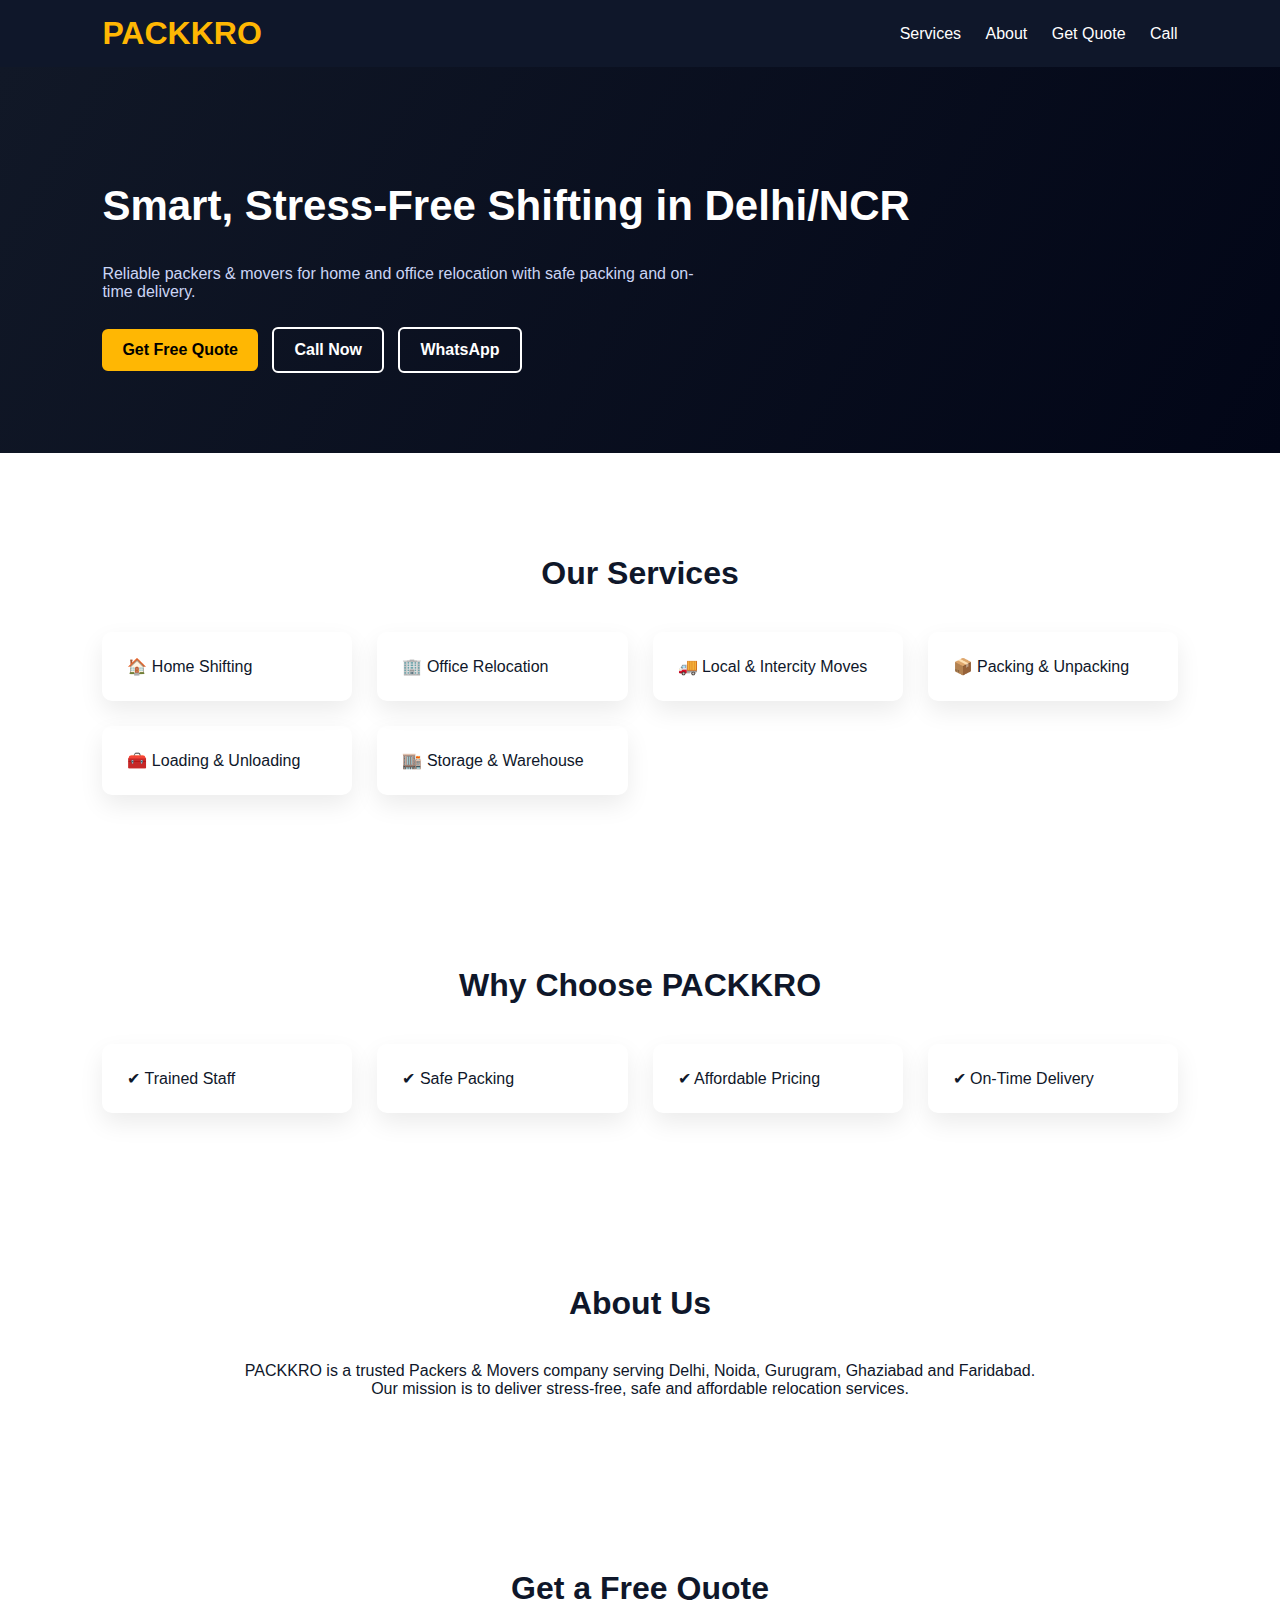
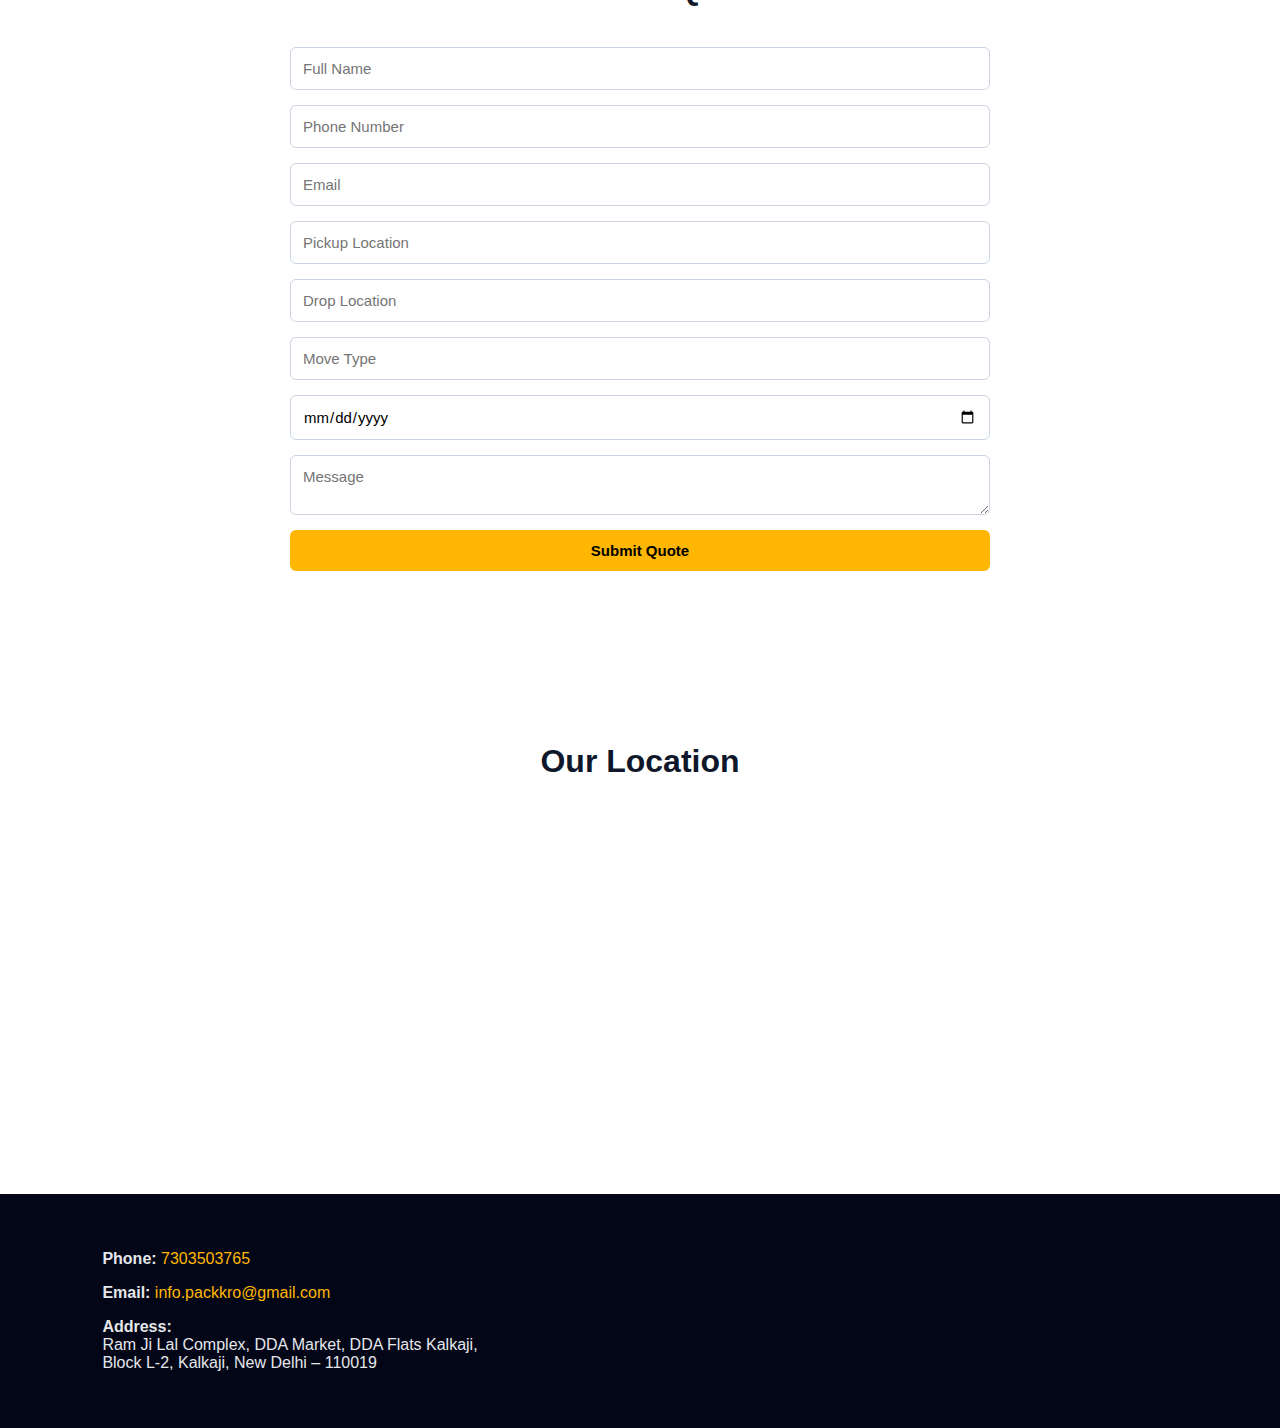
<file: index.html>
<!DOCTYPE html>
<html lang="en">
<head>
<meta charset="UTF-8">
<title>PACKKRO – Packers & Movers Delhi/NCR</title>
<meta name="viewport" content="width=device-width, initial-scale=1.0">
<meta name="description" content="PACKKRO – Professional Packers & Movers in Delhi NCR. Safe, affordable and stress-free relocation services.">

<style>
:root{
  --yellow:#ffb703;
  --black:#0f172a;
  --gray:#64748b;
}
*{box-sizing:border-box;font-family:Inter,Arial,sans-serif;}
body{margin:0;color:var(--black);background:#fff;}
a{text-decoration:none;color:inherit}

/* Header */
header{
  background:var(--black);
  color:#fff;
  padding:15px 8%;
  display:flex;
  justify-content:space-between;
  align-items:center;
}
header h1{color:var(--yellow);margin:0}
nav a{margin-left:20px;color:#fff;font-weight:500}

/* Hero */
.hero{
  padding:80px 8%;
  background:linear-gradient(120deg,#111827,#020617);
  color:#fff;
}
.hero h2{font-size:42px}
.hero p{max-width:600px;color:#cbd5f5}
.hero .btns a{
  display:inline-block;
  margin:10px 10px 0 0;
  padding:12px 20px;
  border-radius:6px;
  font-weight:600;
}
.btn-primary{background:var(--yellow);color:#000}
.btn-outline{border:2px solid #fff;color:#fff}

/* Sections */
section{padding:70px 8%}
h3{text-align:center;font-size:32px;margin-bottom:40px}

/* Cards */
.grid{
  display:grid;
  grid-template-columns:repeat(auto-fit,minmax(250px,1fr));
  gap:25px;
}
.card{
  padding:25px;
  border-radius:10px;
  box-shadow:0 10px 25px rgba(0,0,0,.08);
  transition:.3s;
}
.card:hover{transform:translateY(-6px)}

/* Quote Form */
form{
  max-width:700px;
  margin:auto;
  display:grid;
  gap:15px;
}
input,textarea,button{
  padding:12px;
  border-radius:6px;
  border:1px solid #cbd5e1;
  font-size:15px;
}
button{
  background:var(--yellow);
  border:none;
  font-weight:700;
  cursor:pointer;
}
button:hover{opacity:.9}

/* Footer */
footer{
  background:#020617;
  color:#e5e7eb;
  padding:40px 8%;
}
footer a{color:var(--yellow)}

@media(max-width:768px){
.hero h2{font-size:32px}
header{flex-direction:column;gap:10px}
}
</style>
</head>

<body>

<header>
  <h1>PACKKRO</h1>
  <nav>
    <a href="#services">Services</a>
    <a href="#about">About</a>
    <a href="#quote">Get Quote</a>
    <a href="tel:7303503765">Call</a>
  </nav>
</header>

<section class="hero">
  <h2>Smart, Stress-Free Shifting in Delhi/NCR</h2>
  <p>Reliable packers & movers for home and office relocation with safe packing and on-time delivery.</p>
  <div class="btns">
    <a href="#quote" class="btn-primary">Get Free Quote</a>
    <a href="tel:7303503765" class="btn-outline">Call Now</a>
    <a href="https://wa.me/917303503765" class="btn-outline">WhatsApp</a>
  </div>
</section>

<section id="services">
<h3>Our Services</h3>
<div class="grid">
  <div class="card">🏠 Home Shifting</div>
  <div class="card">🏢 Office Relocation</div>
  <div class="card">🚚 Local & Intercity Moves</div>
  <div class="card">📦 Packing & Unpacking</div>
  <div class="card">🧰 Loading & Unloading</div>
  <div class="card">🏬 Storage & Warehouse</div>
</div>
</section>

<section>
<h3>Why Choose PACKKRO</h3>
<div class="grid">
  <div class="card">✔ Trained Staff</div>
  <div class="card">✔ Safe Packing</div>
  <div class="card">✔ Affordable Pricing</div>
  <div class="card">✔ On-Time Delivery</div>
</div>
</section>

<section id="about">
<h3>About Us</h3>
<p style="max-width:800px;margin:auto;text-align:center">
PACKKRO is a trusted Packers & Movers company serving Delhi, Noida, Gurugram, Ghaziabad and Faridabad.
Our mission is to deliver stress-free, safe and affordable relocation services.
</p>
</section>

<section id="quote">
<h3>Get a Free Quote</h3>

<form id="quoteForm">
<input name="name" placeholder="Full Name" required>
<input name="phone" placeholder="Phone Number" required>
<input name="email" placeholder="Email">
<input name="pickup" placeholder="Pickup Location" required>
<input name="drop" placeholder="Drop Location" required>
<input name="moveType" placeholder="Move Type">
<input name="date" type="date">
<textarea name="message" placeholder="Message"></textarea>
<button type="submit">Submit Quote</button>
</form>
</section>

<section>
<h3>Our Location</h3>
<iframe
src="https://www.google.com/maps?q=Ram+Ji+Lal+Complex+DDA+Market+Kalkaji+New+Delhi+110019&output=embed"
width="100%" height="300" style="border:0;" loading="lazy"></iframe>
</section>

<footer>
<p><strong>Phone:</strong> <a href="tel:7303503765">7303503765</a></p>
<p><strong>Email:</strong> <a href="mailto:info.packkro@gmail.com">info.packkro@gmail.com</a></p>
<p><strong>Address:</strong><br>
Ram Ji Lal Complex, DDA Market, DDA Flats Kalkaji,<br>
Block L-2, Kalkaji, New Delhi – 110019</p>
</footer>

<script>
document.getElementById("quoteForm").addEventListener("submit",async e=>{
e.preventDefault();
const f=e.target;
const data={
name:f.name.value,
phone:f.phone.value,
email:f.email.value,
pickup:f.pickup.value,
drop:f.drop.value,
moveType:f.moveType.value,
date:f.date.value,
message:f.message.value
};
await fetch("https://script.google.com/macros/s/AKfycbwUbhQKiZnRC3Y0qZYkQr-3XWoldqEThMStzt6K3Z6IrKuqCFRePTrZ65XPv9Qh02qBZg/exec",{method:"POST",body:JSON.stringify(data)});
alert("Thank you! We will contact you soon.");
f.reset();
});
</script>

</body>
</html>
</file>
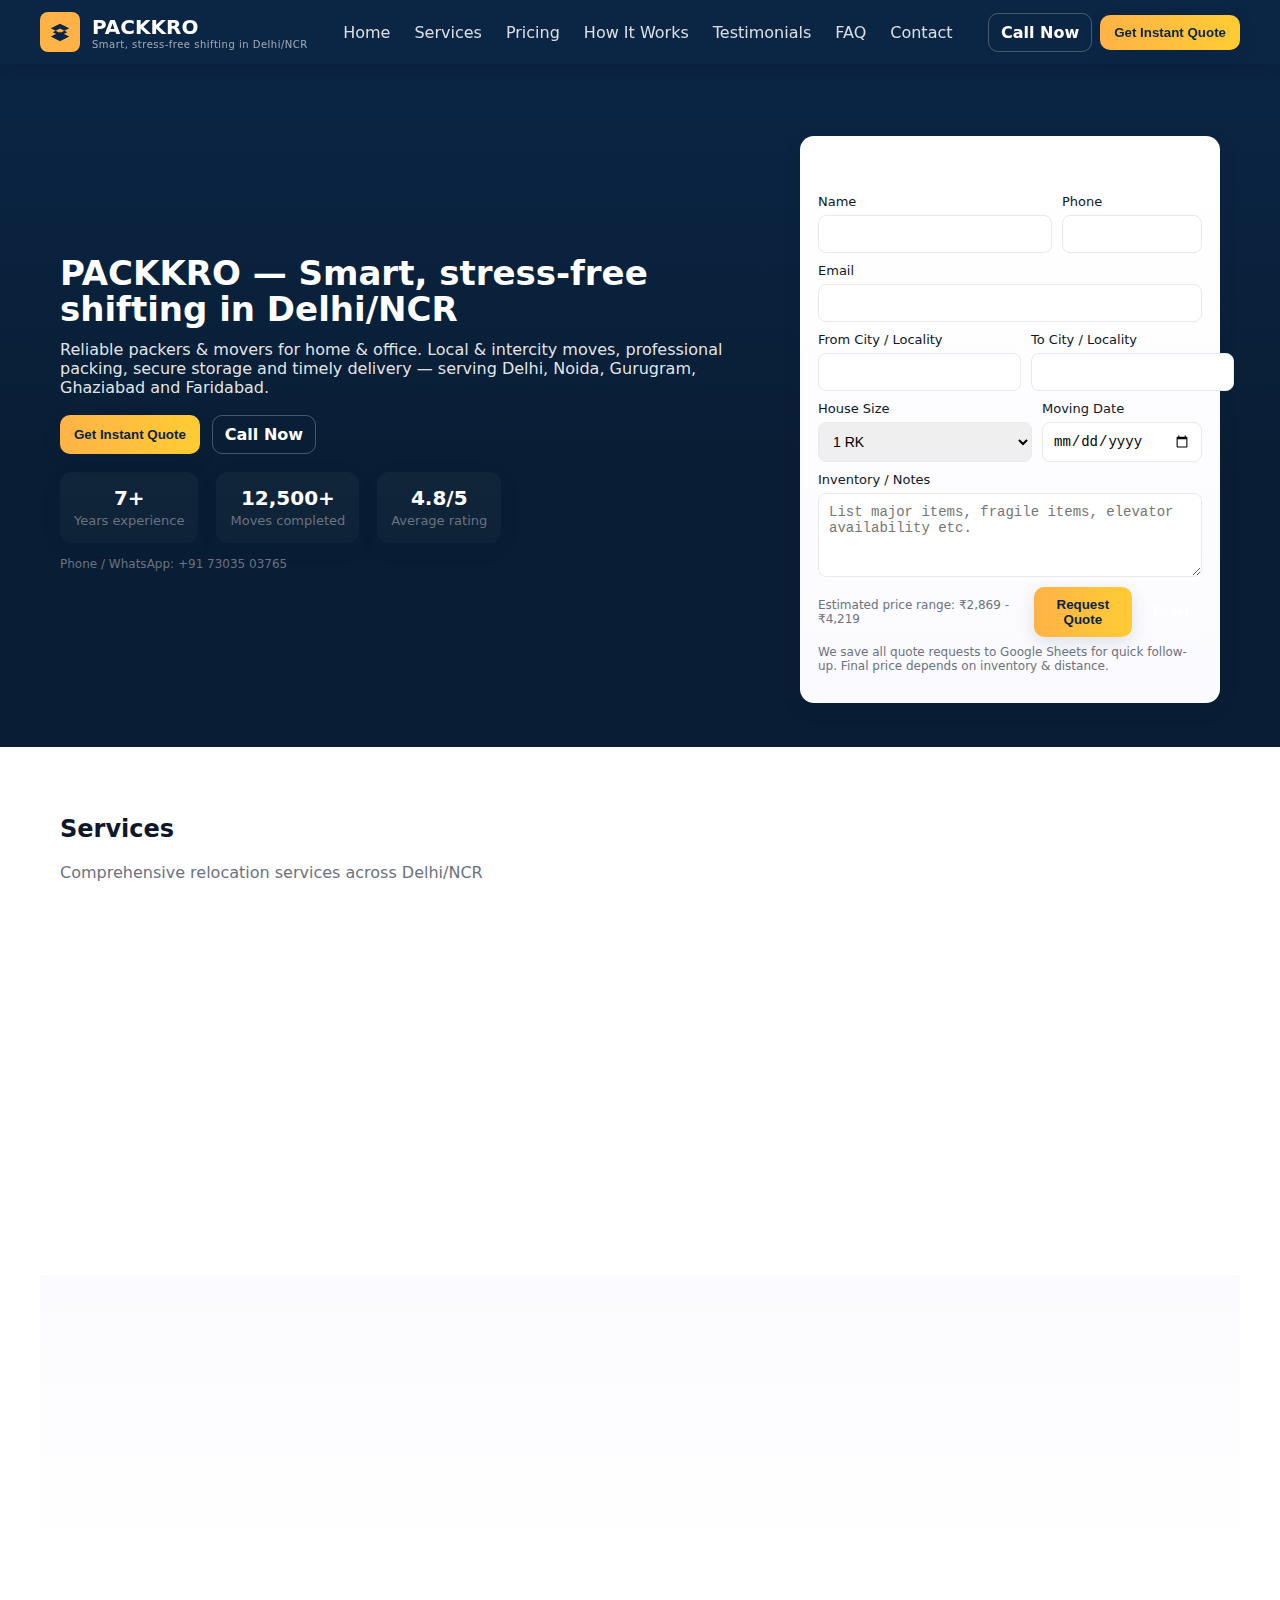
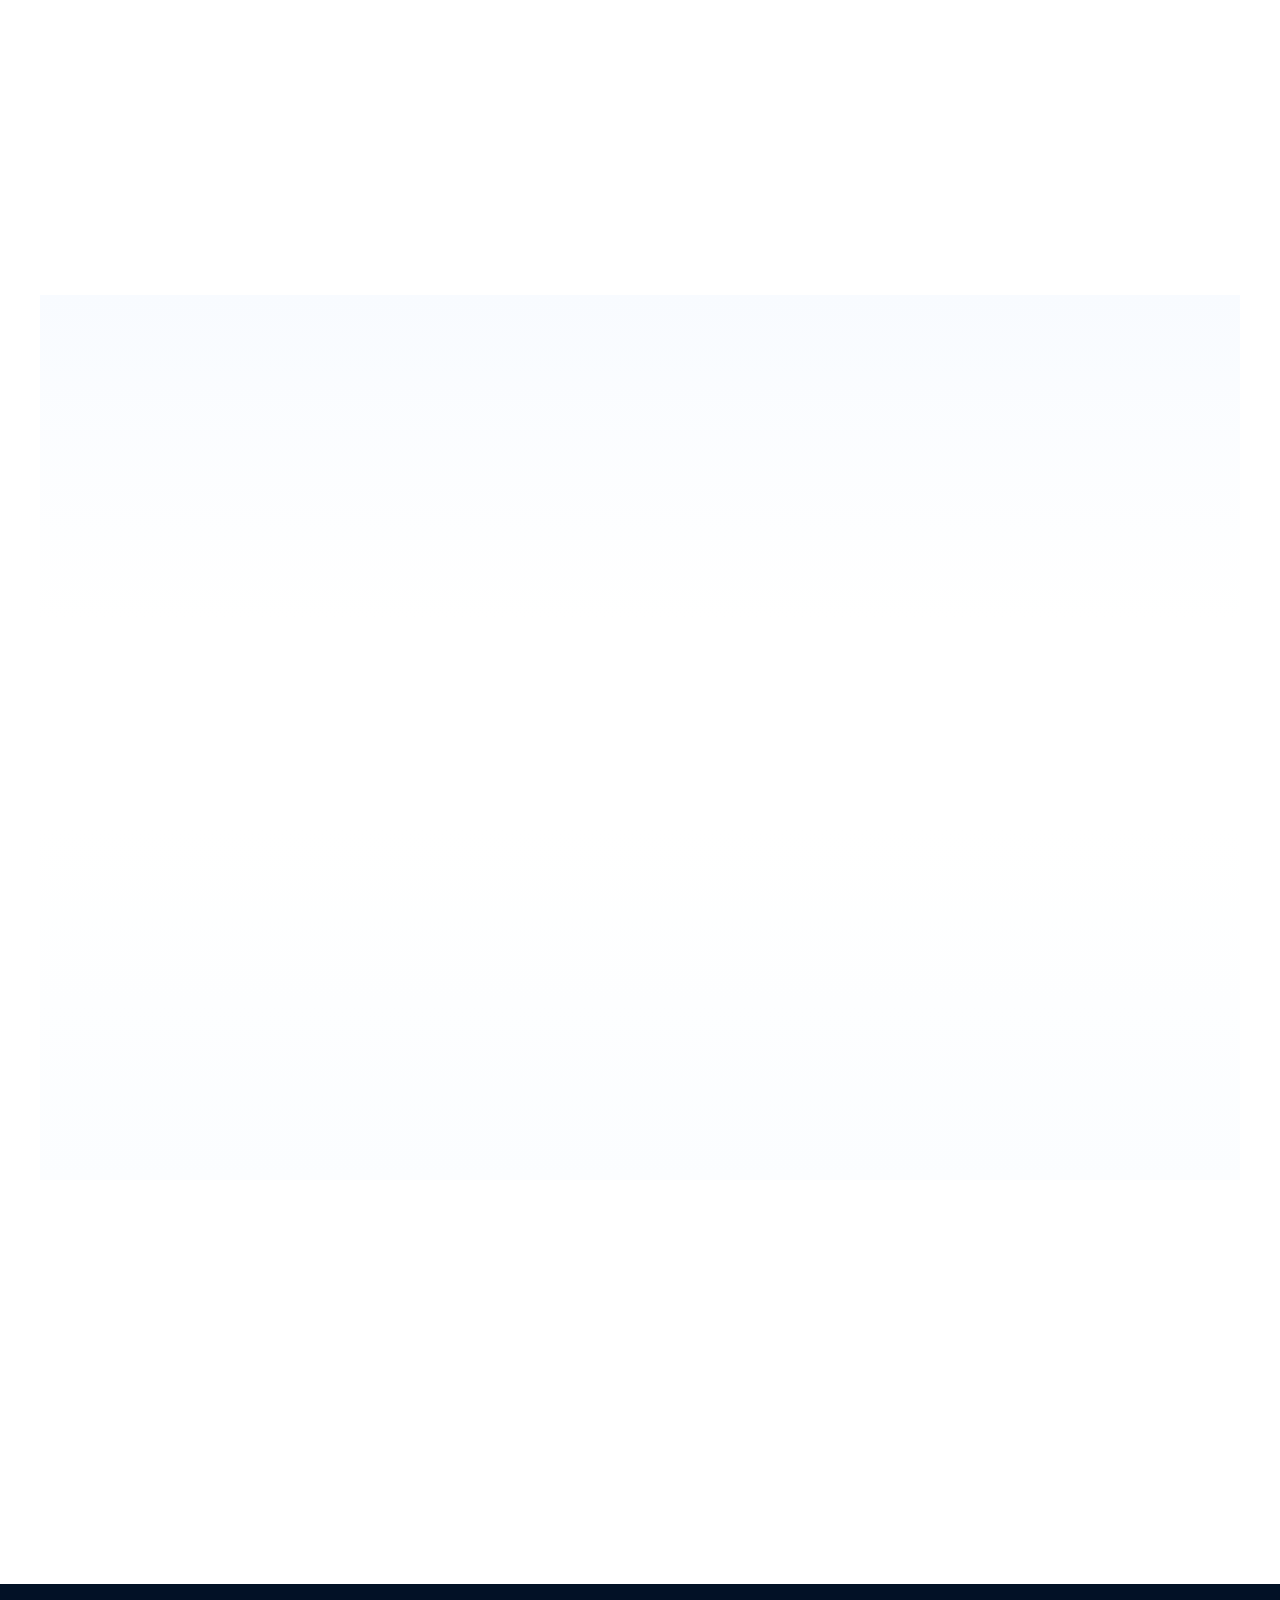
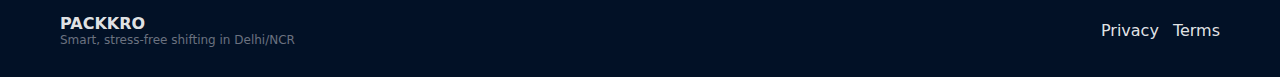
<file: index9.html>
<!doctype html>
<html lang="en">
<head>
  <meta charset="utf-8">
  <meta name="viewport" content="width=device-width, initial-scale=1">
  <title>PACKKRO — Smart, stress-free shifting in Delhi/NCR | Packers & Movers</title>
  <meta name="description" content="PACKKRO — Professional packers & movers serving Delhi, Noida, Gurugram, Ghaziabad and Faridabad. Home & office shifting, packing, storage, loading & unloading. Get instant quotes." />
  <meta name="keywords" content="Packers and Movers Delhi, Movers Delhi NCR, Home shifting Delhi, Office relocation Noida, Storage Gurugram" />
  <meta name="author" content="PACKKRO">

  <meta property="og:title" content="PACKKRO — Smart, stress-free shifting in Delhi/NCR">
  <meta property="og:description" content="Reliable packers & movers in Delhi/NCR — home & office shifting, packing, storage. Get an instant quote.">
  <meta property="og:type" content="website">

  <script type="application/ld+json">
  {
    "@context": "https://schema.org",
    "@type": "MovingCompany",
    "name": "PACKKRO",
    "description": "Smart, stress-free shifting in Delhi/NCR — home & office moving, packing, storage.",
    "areaServed": ["Delhi","Noida","Gurugram","Ghaziabad","Faridabad"],
    "url": "https://yourdomain.com",
    "telephone": "+91-7303503765",
    "email": "info.packkro@gmail.com"
  }
  </script>

  <link rel="icon" href="data:image/svg+xml,<svg xmlns='http://www.w3.org/2000/svg' viewBox='0 0 100 100'><rect fill='%23ffd166' width='100' height='100'/><circle cx='30' cy='35' r='10' fill='%23033' /><rect x='35' y='30' width='30' height='18' rx='3' fill='%23033' /></svg>">

  <style>
    /* Reset & base */
    :root{
      --primary-start: #ffb347; /* warm yellow-orange */
      --primary-end: #ffcc33;
      --navy: #0b2545; /* dark navy */
      --muted: #6b7280;
      --glass: rgba(255,255,255,0.06);
      --card-shadow: 0 6px 18px rgba(11,37,69,0.12);
      --lift-shadow: 0 18px 30px rgba(11,37,69,0.18);
      --radius: 12px;
      --max-width: 1200px;
    }

    *{box-sizing:border-box}
    html,body{height:100%;margin:0;font-family:Inter, ui-sans-serif, system-ui, -apple-system, "Segoe UI", Roboto, "Helvetica Neue", Arial; color:#0f172a}
    a{text-decoration:none;color:inherit}

    /* Layout */
    .container{max-width:var(--max-width);margin:0 auto;padding:0 20px}

    /* --- ELEGANT HEADER STYLES --- */
    header{
      position:sticky;
      top:0;
      z-index:60;
      background:var(--navy); /* Solid dark background */
      box-shadow:0 6px 20px rgba(0,0,0,0.15); /* Clean, subtle shadow */
    }
    .nav{
      display:flex;
      align-items:center;
      justify-content:space-between;
      padding:12px 0; /* Slightly reduced padding */
    }
    .brand{
      display:flex;
      gap:12px;
      align-items:center;
      transition: opacity .15s ease;
    }
    .brand:hover{
      opacity: 0.9;
    }
    .logo-mark{
      width:40px;
      height:40px;
      border-radius:8px;
      background:var(--primary-start); /* Solid Primary color */
      display:grid;
      place-items:center;
    }
    .logo-mark svg{
      width:22px;
      height:22px;
      fill:var(--navy); /* Dark color icon on primary background */
    }
    .brand h1{
      font-size:20px;
      margin:0;
      color:white;
      font-weight:800; /* Bolder brand name */
    }
    .brand p{
      margin:0;
      font-size:10px;
      color:rgba(255,255,255,0.6);
      font-weight:500;
      letter-spacing:0.5px; /* Subtle tagline */
    }

    nav ul{display:flex;gap:24px;align-items:center;margin:0;padding:0;list-style:none}
    nav a{
      color:rgba(255,255,255,0.85);
      font-weight:500;
      transition:color .15s ease;
    }
    nav a:hover{
      color:var(--primary-end); /* Primary color hover effect */
    }

    .cta-row{display:flex;gap:8px;align-items:center}
    .btn{display:inline-flex;align-items:center;gap:8px;padding:10px 14px;border-radius:10px;border:0;cursor:pointer;font-weight:700}
    .btn-primary{background:linear-gradient(90deg,var(--primary-start),var(--primary-end));color:var(--navy);box-shadow:var(--card-shadow);transition:transform .18s ease,box-shadow .18s ease}
    .btn-outline{background:transparent;border:1px solid rgba(255,255,255,0.25);color:#fff;padding:9px 12px; transition:border-color .15s ease}
    .btn-outline:hover{border-color:var(--primary-end)}

    .btn:hover{transform:translateY(-4px);box-shadow:var(--lift-shadow)}
    .btn:active{transform:scale(.98)}

    /* Hero */
    .hero{background:linear-gradient(180deg, rgba(11,37,69,1) 0%, rgba(9,30,52,1) 60%);color:white;padding:72px 0 44px}
    .hero-grid{display:grid;grid-template-columns:1fr 420px;gap:36px;align-items:center}
    .hero h2{font-size:34px;margin:0 0 12px;line-height:1.05}
    .hero p.lead{color:rgba(255,255,255,0.9);margin:0 0 18px}
    .hero .hero-actions{display:flex;gap:12px}

    .quick-stats{display:flex;gap:18px;margin-top:22px}
    .stat{background:linear-gradient(180deg, rgba(255,255,255,0.03), rgba(255,255,255,0.02));padding:14px;border-radius:12px;min-width:110px;text-align:center;box-shadow:var(--card-shadow)}
    .stat strong{display:block;font-size:20px}
    .stat span{font-size:13px;color:var(--muted)}

    /* Quote form card */
    .quote-card{background:linear-gradient(180deg,#fff 0%, #fbfbff 100%);padding:18px;border-radius:14px;box-shadow:var(--card-shadow)}
    .form-row{display:flex;gap:10px}
    .form-group{display:flex;flex-direction:column;margin-bottom:10px}
    label{font-size:13px;margin-bottom:6px;color:#0f172a}
    input,select,textarea{padding:10px;border-radius:8px;border:1px solid #e6e9ef;font-size:14px}
    textarea{min-height:84px}
    .small{font-size:12px;color:var(--muted)}

    /* Services */
    .services-grid{display:grid;grid-template-columns:repeat(3,1fr);gap:18px}
    .service-card{background:white;padding:18px;border-radius:12px;box-shadow:var(--card-shadow);transition:transform .18s ease,box-shadow .18s ease}
    .service-card:hover{transform:translateY(-6px);box-shadow:var(--lift-shadow)}
    .service-icon{width:54px;height:54px;border-radius:10px;background:linear-gradient(135deg,var(--primary-start),var(--primary-end));display:grid;place-items:center;color:var(--navy);font-weight:800}

    /* Pricing */
    .pricing-grid{display:grid;grid-template-columns:repeat(3,1fr);gap:18px;margin-top:10px}
    .price-card{padding:18px;border-radius:12px;background:white;box-shadow:var(--card-shadow)}
    .price-large{font-size:20px;font-weight:800}

    /* How it works */
    .steps{display:flex;gap:14px}
    .step{background:white;padding:14px;border-radius:12px;box-shadow:var(--card-shadow);flex:1;text-align:center}

    /* Testimonials */
    .testimonials{display:grid;grid-template-columns:repeat(3,1fr);gap:18px}
    .testimonial{background:white;padding:16px;border-radius:12px;box-shadow:var(--card-shadow)}

    /* Areas */
    .areas-grid{display:flex;gap:8px;flex-wrap:wrap}
    .area-pill{padding:8px 12px;border-radius:999px;background:linear-gradient(90deg, rgba(255,255,255,0.04), rgba(255,255,255,0.02));cursor:default}

    /* FAQ */
    .faq-item{background:white;border-radius:12px;padding:12px;margin-bottom:10px;box-shadow:var(--card-shadow)}
    .faq-title{display:flex;justify-content:space-between;cursor:pointer}

    /* Footer */
    footer{padding:30px 0;background:#021126;color:rgba(255,255,255,0.9);margin-top:40px}

    /* Responsive */
    @media (max-width:1000px){
      .hero-grid{grid-template-columns:1fr 360px}
      .services-grid{grid-template-columns:repeat(2,1fr)}
      .testimonials{grid-template-columns:repeat(2,1fr)}
      .pricing-grid{grid-template-columns:repeat(2,1fr)}
    }
    @media (max-width:720px){
      nav ul{display:none}
      .hero-grid{grid-template-columns:1fr}
      .quote-card{margin-top:18px}
      .services-grid{grid-template-columns:1fr}
      .testimonials{grid-template-columns:1fr}
      .pricing-grid{grid-template-columns:1fr}
      .nav{padding:10px 0}
      .brand h1{font-size:18px}
      .brand p{display:none} /* Hide tagline on tiny screens for simplicity */
    }

    /* Entrance animations (will be toggled by JS) */
    .reveal{opacity:0;transform:translateY(18px);transition:opacity .6s ease,transform .6s ease}
    .reveal.show{opacity:1;transform:translateY(0)}

    /* Toast */
    .toast{position:fixed;right:20px;bottom:20px;padding:12px 18px;border-radius:10px;background:#0b2545;color:#fff;box-shadow:var(--lift-shadow);transform:translateY(10px);opacity:0;transition:opacity .28s ease,transform .28s ease}
    .toast.show{opacity:1;transform:translateY(0)}

    /* small utilities */
    .muted{color:var(--muted)}
    .center{text-align:center}
  </style>
</head>
<body>

<header>
  <div class="container nav">
    
    <a href="#home" class="brand">
      <div class="logo-mark">
        <svg fill="currentColor" viewBox="0 0 24 24" xmlns="http://www.w3.org/2000/svg">
          <path d="M12 3l10 5-10 5-10-5 10-5zM4.1 12.3l7.9 4 7.9-4-7.9-4-7.9 4zM2 17l10 5 10-5-10-5-10 5z"/>
        </svg>
      </div>
      <div>
        <h1>PACKKRO</h1>
        <p>Smart, stress-free shifting in Delhi/NCR</p>
      </div>
    </a>
    
    <nav>
      <ul>
        <li><a href="#home">Home</a></li>
        <li><a href="#services">Services</a></li>
        <li><a href="#pricing">Pricing</a></li>
        <li><a href="#how">How It Works</a></li>
        <li><a href="#testimonials">Testimonials</a></li>
        <li><a href="#faq">FAQ</a></li>
        <li><a href="#contact">Contact</a></li>
      </ul>
    </nav>

    <div class="cta-row">
      <a class="btn btn-outline" href="tel:+917303503765">Call Now</a> 
      <button class="btn btn-primary" id="open-quote">Get Instant Quote</button>
    </div>
  </div>
</header>

<main>
  <section id="home" class="hero">
    <div class="container hero-grid">
      <div>
        <h2 class="reveal">PACKKRO — Smart, stress-free shifting in Delhi/NCR</h2>
        <p class="lead reveal">Reliable packers & movers for home & office. Local & intercity moves, professional packing, secure storage and timely delivery — serving Delhi, Noida, Gurugram, Ghaziabad and Faridabad.</p>

        <div class="hero-actions reveal">
          <button class="btn btn-primary" id="hero-quote">Get Instant Quote</button>
          <a class="btn btn-outline" href="tel:+917303503765">Call Now</a>
        </div>

        <div class="quick-stats reveal" style="margin-top:18px">
          <div class="stat">
            <strong>7+</strong>
            <span>Years experience</span>
          </div>
          <div class="stat">
            <strong>12,500+</strong>
            <span>Moves completed</span>
          </div>
          <div class="stat">
            <strong>4.8/5</strong>
            <span>Average rating</span>
          </div>
        </div>

        <p class="small reveal" style="margin-top:14px">Phone / WhatsApp: <a href="tel:+917303503765">+91&nbsp;73035&nbsp;03765</a></p>

      </div>

      <aside>
        <div class="quote-card reveal" id="quote-section">
          <h3 style="margin-top:0">Get Instant Quote</h3>
          <form id="quote-form">
            <div class="form-row">
              <div style="flex:1" class="form-group">
                <label for="name">Name</label>
                <input id="name" name="name" required />
              </div>
              <div style="width:140px" class="form-group">
                <label for="phone">Phone</label>
                <input id="phone" name="phone" required pattern="[0-9+\- ]{7,}" />
              </div>
            </div>
            <div class="form-group">
              <label for="email">Email</label>
              <input id="email" name="email" type="email" />
            </div>
            <div class="form-row">
              <div class="form-group" style="flex:1">
                <label for="from">From City / Locality</label>
                <input id="from" name="from" required />
              </div>
              <div class="form-group" style="flex:1">
                <label for="to">To City / Locality</label>
                <input id="to" name="to" required />
              </div>
            </div>
            <div class="form-row">
              <div class="form-group" style="flex:1">
                <label for="house_size">House Size</label>
                <select id="house_size" name="house_size">
                  <option>1 RK</option>
                  <option>1 BHK</option>
                  <option>2 BHK</option>
                  <option>3 BHK</option>
                  <option>4 BHK</option>
                  <option>Office</option>
                </select>
              </div>
              <div class="form-group" style="width:160px">
                <label for="moving_date">Moving Date</label>
                <input id="moving_date" name="moving_date" type="date" />
              </div>
            </div>
            <div class="form-group">
              <label for="notes">Inventory / Notes</label>
              <textarea id="notes" name="notes" placeholder="List major items, fragile items, elevator availability etc."></textarea>
            </div>

            <div style="display:flex;gap:10px;align-items:center;justify-content:space-between;margin-top:6px">
              <div class="small muted">Estimated price range: <span id="price-est">—</span></div>
              <div style="display:flex;gap:8px">
                <button type="submit" class="btn btn-primary">Request Quote</button>
                <button type="button" class="btn btn-outline" id="reset-quote">Reset</button>
              </div>
            </div>

          </form>
          <p class="small muted" style="margin-top:8px">We save all quote requests to Google Sheets for quick follow-up. Final price depends on inventory & distance.</p>
        </div>
      </aside>

    </div>
  </section>

  <section id="services" class="container" style="padding:48px 20px">
    <h2 class="reveal">Services</h2>
    <p class="muted reveal">Comprehensive relocation services across Delhi/NCR</p>
    <div class="services-grid" style="margin-top:18px">

      <article class="service-card reveal">
        <div style="display:flex;gap:12px;align-items:center">
          <div class="service-icon">🏠</div>
          <div>
            <h3 style="margin:0">Home Shifting</h3>
            <p class="small muted">1/2/3 BHK, villas — careful packing, padded transport, white‑glove handling.</p>
            <button class="btn btn-primary" data-scroll-to="#quote-section">Request Quote</button>
          </div>
        </div>
      </article>

      <article class="service-card reveal">
        <div style="display:flex;gap:12px;align-items:center">
          <div class="service-icon">🏢</div>
          <div>
            <h3 style="margin:0">Office & Commercial Relocation</h3>
            <p class="small muted">Minimal downtime, secure handling of equipment & furniture, project management.</p>
            <button class="btn btn-primary" data-scroll-to="#quote-section">Request Quote</button>
          </div>
        </div>
      </article>

      <article class="service-card reveal">
        <div style="display:flex;gap:12px;align-items:center">
          <div class="service-icon">🚚</div>
          <div>
            <h3 style="margin:0">Local & Intercity Moves</h3>
            <p class="small muted">Flexible scheduling for intra-city and intercity moves across NCR and beyond.</p>
            <button class="btn btn-primary" data-scroll-to="#quote-section">Request Quote</button>
          </div>
        </div>
      </article>

      <article class="service-card reveal">
        <div style="display:flex;gap:12px;align-items:center">
          <div class="service-icon">📦</div>
          <div>
            <h3 style="margin:0">Packing & Unpacking</h3>
            <p class="small muted">Quality packing materials and careful labeling for safe transport.</p>
            <button class="btn btn-primary" data-scroll-to="#quote-section">Request Quote</button>
          </div>
        </div>
      </article>

      <article class="service-card reveal">
        <div style="display:flex;gap:12px;align-items:center">
          <div class="service-icon">📥</div>
          <div>
            <h3 style="margin:0">Loading & Unloading</h3>
            <p class="small muted">Trained crew and proper tools to load/unload safely.</p>
            <button class="btn btn-primary" data-scroll-to="#quote-section">Request Quote</button>
          </div>
        </div>
      </article>

      <article class="service-card reveal">
        <div style="display:flex;gap:12px;align-items:center">
          <div class="service-icon">🏬</div>
          <div>
            <h3 style="margin:0">Storage / Warehouse</h3>
            <p class="small muted">Short-term and long-term storage with secure facilities.</p>
            <button class="btn btn-primary" data-scroll-to="#quote-section">Request Quote</button>
          </div>
        </div>
      </article>

    </div>
  </section>

  <section id="pricing" class="container" style="padding:36px 20px;background:linear-gradient(180deg, #fbfbff 0%, #ffffff 100%)">
    <h2 class="reveal">Pricing - sample starting rates</h2>
    <p class="muted reveal">These are starting ranges for moves within Delhi/NCR. Final quote saved to Google Sheets and confirmed after inventory check.</p>

    <div class="pricing-grid">
      <div class="price-card reveal">
        <div class="price-large">1 BHK</div>
        <p class="small muted">Starting from</p>
        <div style="margin-top:10px;font-weight:800">₹3,000 - ₹6,000</div>
      </div>
      <div class="price-card reveal">
        <div class="price-large">2 BHK</div>
        <p class="small muted">Starting from</p>
        <div style="margin-top:10px;font-weight:800">₹5,000 - ₹9,000</div>
      </div>
      <div class="price-card reveal">
        <div class="price-large">3 BHK</div>
        <p class="small muted">Starting from</p>
        <div style="margin-top:10px;font-weight:800">₹9,000 - ₹15,000</div>
      </div>
    </div>

  </section>

  <section id="how" class="container" style="padding:36px 20px">
    <h2 class="reveal">How it works</h2>
    <p class="muted reveal">Simple 4-step process</p>
    <div class="steps" style="margin-top:16px">
      <div class="step reveal">
        <div style="font-size:20px;font-weight:800">1</div>
        <h4>Share details</h4>
        <p class="small muted">Use our quote form with inventory & dates.</p>
      </div>
      <div class="step reveal">
        <div style="font-size:20px;font-weight:800">2</div>
        <h4>Get estimate</h4>
        <p class="small muted">We send an estimated range and confirm via call.</p>
      </div>
      <div class="step reveal">
        <div style="font-size:20px;font-weight:800">3</div>
        <h4>Packing & loading</h4>
        <p class="small muted">Professional packing and secure loading.</p>
      </div>
      <div class="step reveal">
        <div style="font-size:20px;font-weight:800">4</div>
        <h4>Transport & delivery</h4>
        <p class="small muted">On-time delivery and unpacking support.</p>
      </div>
    </div>
  </section>

  <section id="testimonials" class="container" style="padding:36px 20px;background:linear-gradient(180deg,#f8fbff, #ffffff)">
    <h2 class="reveal">Testimonials</h2>
    <p class="muted reveal">Real customers from across Delhi/NCR</p>

    <div class="testimonials" style="margin-top:18px">
      <div class="testimonial reveal">
        <p>"PACKKRO made our move from Noida to Gurugram effortless — careful packing and on-time delivery."</p>
        <p class="small muted">— Kundan mishra, Noida</p>
      </div>
      <div class="testimonial reveal">
        <p>"Great team, professional handling of fragile items. Highly recommended."</p>
        <p class="small muted">— Sana afroz, Delhi</p>
      </div>
      <div class="testimonial reveal">
        <p>"Storage service was secure and affordable. Friendly staff."</p>
        <p class="small muted">— Aman, Gurugram</p>
      </div>
    </div>
  </section>

  <section id="areas" class="container" style="padding:36px 20px">
    <h2 class="reveal">Service Areas</h2>
    <p class="muted reveal">We serve all major areas in the National Capital Region</p>
    <div class="areas-grid reveal" style="margin-top:12px">
      <div class="area-pill">Delhi</div>
      <div class="area-pill">Noida</div>
      <div class="area-pill">Gurugram</div>
      <div class="area-pill">Ghaziabad</div>
      <div class="area-pill">Faridabad</div>
      <div class="area-pill">Greater Noida</div>
      <div class="area-pill">Dwarka</div>
      <div class="area-pill">Saket</div>
    </div>
  </section>

  <section id="faq" class="container" style="padding:36px 20px;background:linear-gradient(180deg,#ffffff,#fbfdff)">
    <h2 class="reveal">Frequently asked questions</h2>
    <div style="margin-top:12px">
      <div class="faq-item reveal">
        <div class="faq-title" data-toggle>
          <strong>How far in advance should I book?</strong>
          <span>+</span>
        </div>
        <div class="faq-content" style="display:none;margin-top:8px;color:var(--muted)">We recommend booking at least 7-14 days in advance for best availability. For month-end moves or weekends, book earlier.</div>
      </div>
      <div class="faq-item reveal">
        <div class="faq-title" data-toggle>
          <strong>Do you provide packing materials?</strong>
          <span>+</span>
        </div>
        <div class="faq-content" style="display:none;margin-top:8px;color:var(--muted)">Yes — we provide boxes, bubble wrap, packing tape and protective covers. Fragile items are wrapped and labeled.</div>
      </div>
      <div class="faq-item reveal">
        <div class="faq-title" data-toggle>
          <strong>Are my items insured?</strong>
          <span>+</span>
        </div>
        <div class="faq-content" style="display:none;margin-top:8px;color:var(--muted)">Basic transit handling is covered by our standard care policy. For higher-value goods, we recommend transit insurance — we can help coordinate that.</div>
      </div>
      <div class="faq-item reveal">
        <div class="faq-title" data-toggle>
          <strong>What affects the final price?</strong>
          <span>+</span>
        </div>
        <div class="faq-content" style="display:none;margin-top:8px;color:var(--muted)">Inventory size, distance, parking/loading accessibility, staircases, elevator availability and packing requirements all affect the final quote.</div>
      </div>
    </div>
  </section>

  <section id="contact" class="container" style="padding:36px 20px">
    <h2 class="reveal">Contact</h2>
    <div style="display:grid;grid-template-columns:1fr 380px;gap:24px;margin-top:12px">
      <div>
        <p class="muted reveal">Phone / WhatsApp: <a href="tel:+917303503765">+91 73035 03765</a></p>
        <p class="muted reveal">Email: <a href="mailto:info.packkro@gmail.com">info.packkro@gmail.com</a></p>
        <p class="muted reveal">Address: Ram Ji Lal Complex, DDA Market, DDA Flats Kalkaji, Block L 2, Kalkaji, New Delhi, Delhi 110019</p>

        <h4 class="reveal">Need help now?</h4>
        <div style="display:flex;gap:8px;margin-top:8px" class="reveal">
          <a class="btn btn-primary" href="tel:+917303503765">Call Now</a> 
          <a class="btn btn-outline" href="https://wa.me/917303503765" target="_blank">WhatsApp Us</a>
        </div>
      </div>

      <aside>
        <div class="quote-card reveal">
          <h4 style="margin-top:0">Request a Quote</h4>
          <p class="small muted">Or use the main form in the header/hero.</p>
          <button class="btn btn-primary" id="scroll-to-quote">Open Quote Form</button>
        </div>
      </aside>
    </div>
  </section>

</main>

<footer>
  <div class="container" style="display:flex;justify-content:space-between;align-items:center;flex-wrap:wrap">
    <div>
      <strong>PACKKRO</strong>
      <div class="small muted">Smart, stress-free shifting in Delhi/NCR</div>
    </div>
    <div style="display:flex;gap:14px;align-items:center">
      <a href="#">Privacy</a>
      <a href="#">Terms</a>
    </div>
  </div>
</footer>

<div id="toast" class="toast">Thanks! Your quote request has been recorded. We’ll contact you shortly.</div>

<script>
  /* ====== Smooth scrolling for internal links and buttons ====== */
  document.querySelectorAll('a[href^="#"], button[data-scroll-to]').forEach(el => {
    el.addEventListener('click', e => {
      const target = el.getAttribute('href') || el.dataset.scrollTo;
      if (target && target.startsWith('#')){
        e.preventDefault();
        document.querySelector(target).scrollIntoView({behavior:'smooth',block:'start'});
      }
    })
  });

  /* ====== Open quote actions ====== */
  document.getElementById('open-quote').addEventListener('click', () => document.getElementById('quote-section').scrollIntoView({behavior:'smooth'}));
  document.getElementById('hero-quote').addEventListener('click', () => document.getElementById('quote-section').scrollIntoView({behavior:'smooth'}));
  document.getElementById('scroll-to-quote').addEventListener('click', () => document.getElementById('quote-section').scrollIntoView({behavior:'smooth'}));

  /* ====== IntersectionObserver reveal for .reveal elements ====== */
  const io = new IntersectionObserver((entries) => {
    entries.forEach(entry => {
      if (entry.isIntersecting) entry.target.classList.add('show');
    });
  }, {threshold: 0.12});
  document.querySelectorAll('.reveal').forEach(el => io.observe(el));

  /* ====== FAQ accordion ====== */
  document.querySelectorAll('[data-toggle]').forEach(header => {
    header.addEventListener('click', () => {
      const content = header.nextElementSibling;
      const open = content.style.display === 'block';
      document.querySelectorAll('.faq-content').forEach(c => c.style.display = 'none');
      document.querySelectorAll('[data-toggle] span').forEach(s => s.textContent = '+');
      if (!open){ content.style.display = 'block'; header.querySelector('span').textContent = '−'; }
    });
  });

  /* ====== Price estimate logic (simple front-end) ====== */
  function estimatePrice(houseSize, distanceKmBand){
    // simple logic: base price per house size + multiplier for distance
    const base = {
      '1 RK': 2500,'1 BHK': 3500,'2 BHK': 6000,'3 BHK': 11000,'4 BHK': 18000,'Office': 12000
    };
    const bandMult = {
      'short': 1, // within 10 km
      'medium': 1.35, // 10-25 km
      'long': 1.8 // 25+ km
    };
    const basePrice = base[houseSize] || 4000;
    const multiplier = bandMult[distanceKmBand] || 1;
    const low = Math.round(basePrice * multiplier * 0.85);
    const high = Math.round(basePrice * multiplier * 1.25);
    return `₹${low.toLocaleString()} - ₹${high.toLocaleString()}`;
  }

  // Ask user for a distance band (simple) by checking common localities. For production, you may implement distances using Google Maps API.
  function guessDistanceBand(from, to){
    // For demo: if both contain same city keyword => short
    const local = ['delhi','noida','gurugram','ghaziabad','faridabad','greater noida'];
    const f = from.toLowerCase(); const t = to.toLowerCase();
    for (const c of local){ if (f.includes(c) && t.includes(c)) return 'short'; }
    if ((f.includes('delhi') && t.includes('noida')) || (f.includes('noida') && t.includes('delhi'))) return 'medium';
    // default to medium
    return 'medium';
  }

  function refreshEstimate(){
    const house = document.getElementById('house_size').value;
    const from = document.getElementById('from').value || '';
    const to = document.getElementById('to').value || '';
    const band = guessDistanceBand(from,to);
    const est = estimatePrice(house, band);
    document.getElementById('price-est').textContent = est;
    return est;
  }
  document.getElementById('house_size').addEventListener('change', refreshEstimate);
  document.getElementById('from').addEventListener('input', refreshEstimate);
  document.getElementById('to').addEventListener('input', refreshEstimate);

  // initial estimate
  refreshEstimate();

  /* ====== Quote form submission to Google Apps Script ====== */
  const form = document.getElementById('quote-form');
  document.getElementById('reset-quote').addEventListener('click', () => { form.reset(); refreshEstimate(); });
  const formSubmit = async (e) => {
    e.preventDefault();
    const data = {
      name: document.getElementById('name').value.trim(),
      phone: document.getElementById('phone').value.trim(),
      email: document.getElementById('email').value.trim(),
      from: document.getElementById('from').value.trim(),
      to: document.getElementById('to').value.trim(),
      house_size: document.getElementById('house_size').value,
      moving_date: document.getElementById('moving_date').value,
      notes: document.getElementById('notes').value.trim(),
      estimated_price_range: refreshEstimate() // Ensure this is the final estimate
    };

    // **YOUR INTEGRATED GOOGLE APPS SCRIPT URL**
    const SCRIPT_URL = 'https://script.google.com/macros/s/AKfycbwsZU8ngfGmjKnLoB8dpsigfUhfIRkmGf36cU3ZC6RCjo2xX3pwlYgmL7qHQnJvG_48bA/exec';

    try{
      const resp = await fetch(SCRIPT_URL, {
        method: 'POST',
        // Important: Content-Type must be 'application/json' for the doPost function to work
        headers: { 'Content-Type': 'application/json' },
        body: JSON.stringify(data)
      });

      if (!resp.ok) throw new Error('Network response not ok');
      // You may optionally check the response body if you configured the script to return JSON

      const toast = document.getElementById('toast');
      toast.textContent = 'Thanks! Your quote request has been recorded. We’ll contact you shortly.';
      toast.classList.add('show');
      setTimeout(()=>toast.classList.remove('show'),4500);
      form.reset(); // Clear form on success
      refreshEstimate(); // Reset estimate display

    }catch(err){
      const toast = document.getElementById('toast');
      toast.textContent = 'Sorry — there was a problem submitting your request. Please call or WhatsApp us.';
      toast.classList.add('show');
      setTimeout(()=>toast.classList.remove('show'),4500);
      console.error(err);
    }
  };
  form.addEventListener('submit', formSubmit);

  /* ====== Small accessibility: focus outline on keyboard navigation ====== */
  document.body.addEventListener('keyup', (e) => { if (e.key === 'Tab') document.body.classList.add('show-focus'); });
</script>

</body>
</html>
</file>
